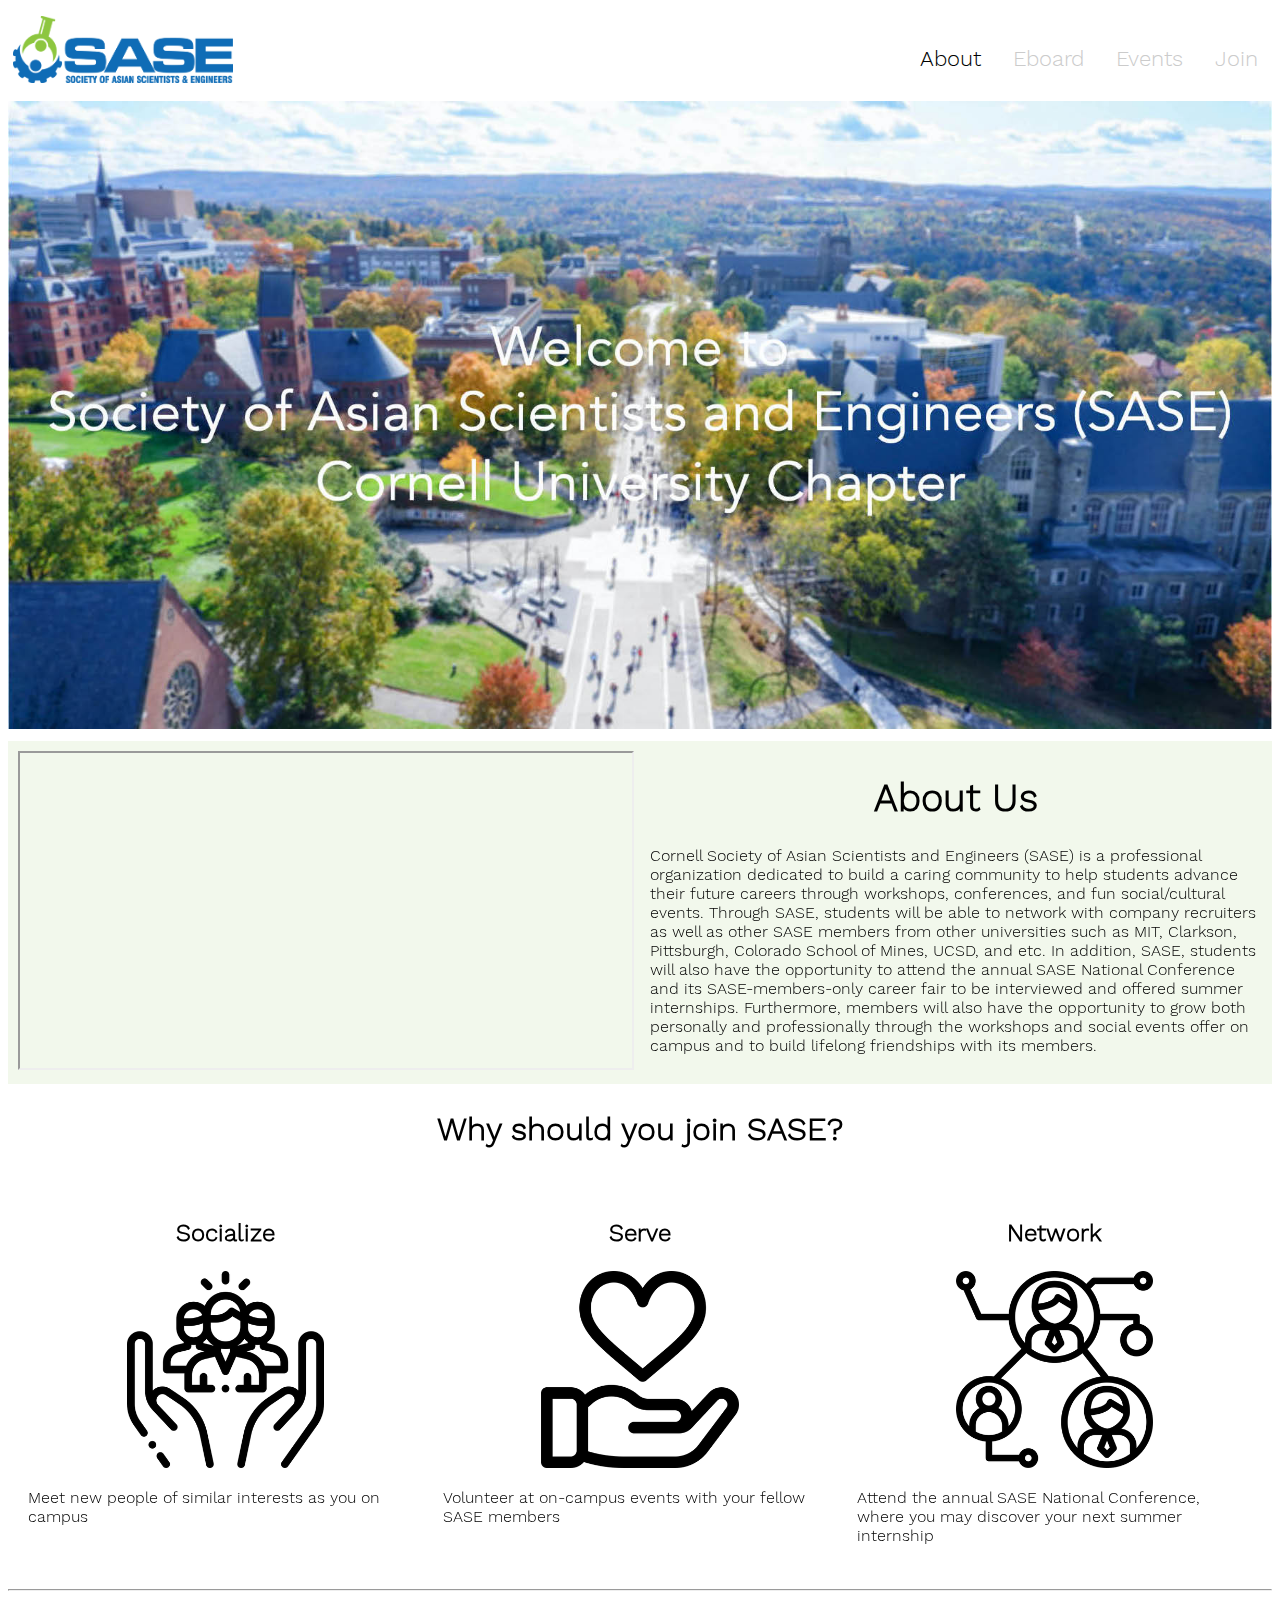
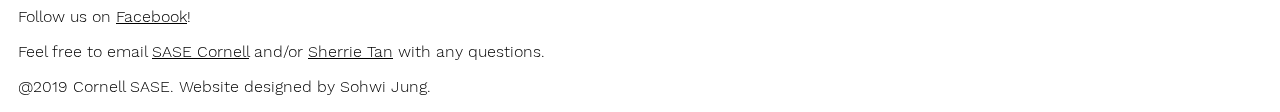
<file: index.html>
<!DOCTYPE html>
<html lang="en">
<head>
  <title>Home</title>
  <meta charset="utf-8"/>
  <link rel="stylesheet" type="text/css" href="styles/theme.css">
</head>
<body>
  <header>
    <div class="heading">
      <a href="index.html"><img src="images/saselogowithtext.png" alt="SASE Logo" class = "saselogo"></a>
    </div>
    <div class="heading">
      <nav>
        <ul>
          <li><a href= "index.html" class="active">About</a></li>
          <li><a href= "eboard.html">Eboard</a></li>
          <li><a href= "events.html">Events</a></li>
          <li><a href= "join.html">Join</a></li>
        </ul>
      </nav>
    </div>
  </header>

  <!-- <div class="container"> -->
    <img src="images/cornelluni.jpg" alt="Cornell" style="width:100%;">
    <!-- <div class="lineone">Society of Asian Scientists and Engineers (SASE)</div>
    <div class="linetwo">Cornell University Chapter</div>
  </div> -->

  <div class = "aboutuscontainer">
    <div class = "aboutus">
      <iframe width="560" height="315" src="https://www.youtube.com/embed/WSVdJPWucgc" allow="accelerometer; autoplay; encrypted-media; gyroscope; picture-in-picture" allowfullscreen class="youtube"></iframe>
    </div>

    <div class = "aboutus">
      <h1 class = "h1about">About Us</h1>
        <p> Cornell Society of Asian Scientists and Engineers (SASE) is a professional organization
        dedicated to build a caring community to help students advance their future careers through
        workshops, conferences, and fun social/cultural events. Through SASE, students will be able
        to network with company recruiters as well as other SASE members from other universities
        such as MIT, Clarkson, Pittsburgh, Colorado School of Mines, UCSD, and etc. In addition,
        SASE, students will also have the opportunity to attend the annual SASE National Conference
        and its SASE-members-only career fair to be interviewed and offered summer internships.
        Furthermore, members will also have the opportunity to grow both personally and professionally
        through the workshops and social events offer on campus and to build lifelong friendships with
        its members.</p>
    </div>
  </div>

  <h2 class = "h2about">Why should you join SASE?</h2>
    <div class = "about">
      <div class = "eachabout">
        <h3>Socialize</h3>
          <img src="images/socialize.png" alt="Socialize Icon">
          <p> Meet new people of similar interests as you on campus </p>
      </div>
      <div class = "eachabout">
        <h3>Serve</h3>
          <img src="images/serve.png" alt="Serve Icon">
          <p> Volunteer at on-campus events with your fellow SASE members </p>
      </div>
      <div class = "eachabout">
        <h3>Network</h3>
          <img src="images/network.png" alt="Serve Icon">
          <p> Attend the annual SASE National Conference, where you may discover your next summer internship </p>
      </div>
    </div>

  <hr/>
  <footer>
    <p>Follow us on <a href="https://www.facebook.com/sasecornell/">Facebook</a>!</p>
    <p>Feel free to email <a href="mailto:sasecornell@gmail.com">SASE Cornell</a> and/or
      <a href="mailto:sst48@cornell.edu">Sherrie Tan</a> with any questions.</p>
    <p>@2019 Cornell SASE. Website designed by Sohwi Jung.</p>
  </footer>
</body>
</html>
</file>
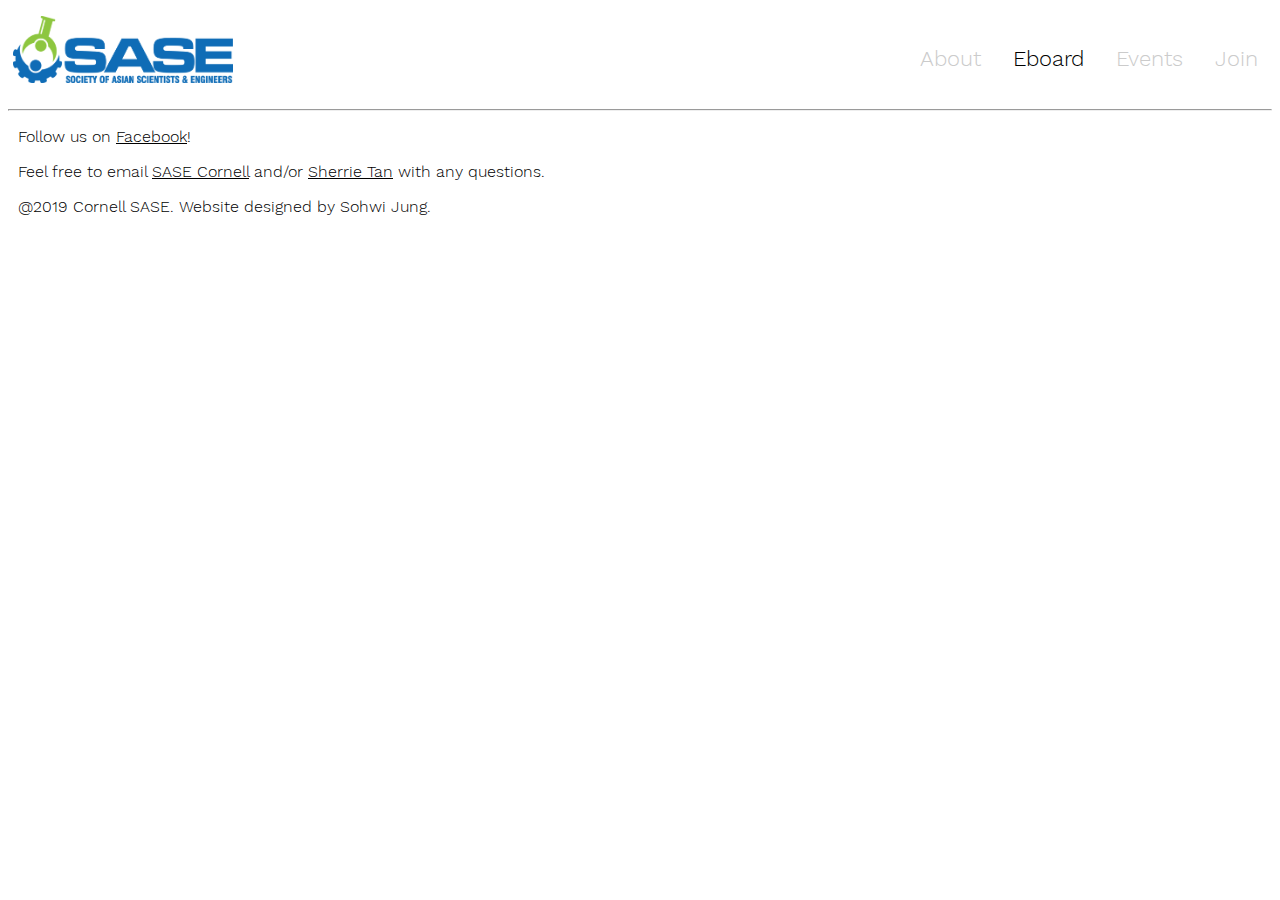
<file: eboard.html>
<!DOCTYPE html>
<html lang="en">
<head>
  <title>Home</title>
  <meta charset="utf-8"/>
  <link rel="stylesheet" type="text/css" href="styles/theme.css">
</head>
<body>
  <header>
    <div class="heading">
      <a href="index.html"><img src="images/saselogowithtext.png" alt="SASE Logo" class = "saselogo"></a>
    </div>
    <div class="heading">
      <nav>
        <ul>
          <li><a href= "index.html">About</a></li>
          <li><a href= "eboard.html" class="active">Eboard</a></li>
          <li><a href= "events.html">Events</a></li>
          <li><a href= "join.html">Join</a></li>
        </ul>
      </nav>
    </div>
  </header>

  <hr/>
  <footer>
    <p>Follow us on <a href="https://www.facebook.com/sasecornell/">Facebook</a>!</p>
    <p>Feel free to email <a href="mailto:sasecornell@gmail.com">SASE Cornell</a> and/or
      <a href="mailto:sst48@cornell.edu">Sherrie Tan</a> with any questions.</p>
    <p>@2019 Cornell SASE. Website designed by Sohwi Jung.</p>
  </footer>
</body>
</html>
</file>
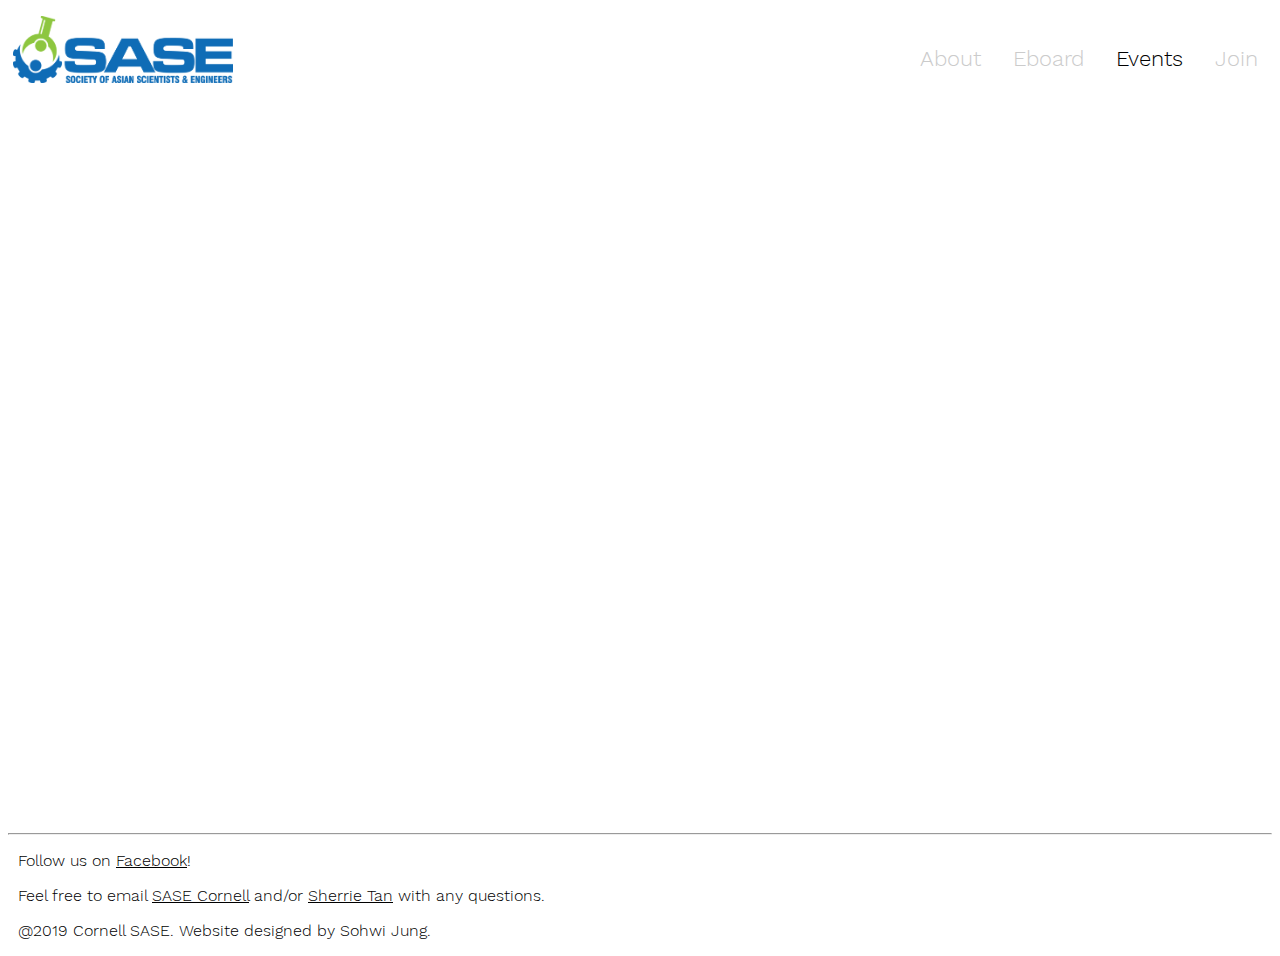
<file: events.html>
<!DOCTYPE html>
<html lang="en">
<head>
  <title>Home</title>
  <meta charset="utf-8"/>
  <link rel="stylesheet" type="text/css" href="styles/theme.css">
</head>
<body>
  <header>
    <div class="heading">
      <a href="index.html"><img src="images/saselogowithtext.png" alt="SASE Logo" class = "saselogo"></a>
    </div>
    <div class="heading">
      <nav>
        <ul>
          <li><a href= "index.html">About</a></li>
          <li><a href= "eboard.html">Eboard</a></li>
          <li><a href= "events.html" class="active">Events</a></li>
          <li><a href= "join.html">Join</a></li>
        </ul>
      </nav>
    </div>
  </header>

  <iframe src="https://calendar.google.com/calendar/b/3/embed?height=600&amp;wkst=1&amp;bgcolor=%23ffffff&amp;ctz=America%2FNew_York&amp;src=c2FzZS5jb3JuZWxsQGdtYWlsLmNvbQ&amp;src=dDk1Y2UzNGhib29kMHZjaGdhMHUwNjUwbWNAZ3JvdXAuY2FsZW5kYXIuZ29vZ2xlLmNvbQ&amp;src=aHMza3FzN3B1dWEwM20yMHQ2aWhoM3JxNDBAZ3JvdXAuY2FsZW5kYXIuZ29vZ2xlLmNvbQ&amp;color=%23CC3333&amp;color=%2366AA00&amp;color=%2330487E" class="events"></iframe>

<hr/>
<footer>
  <p>Follow us on <a href="https://www.facebook.com/sasecornell/">Facebook</a>!</p>
  <p>Feel free to email <a href="mailto:sasecornell@gmail.com">SASE Cornell</a> and/or
    <a href="mailto:sst48@cornell.edu">Sherrie Tan</a> with any questions.</p>
  <p>@2019 Cornell SASE. Website designed by Sohwi Jung.</p>
</footer>
</body>
</html>
</file>
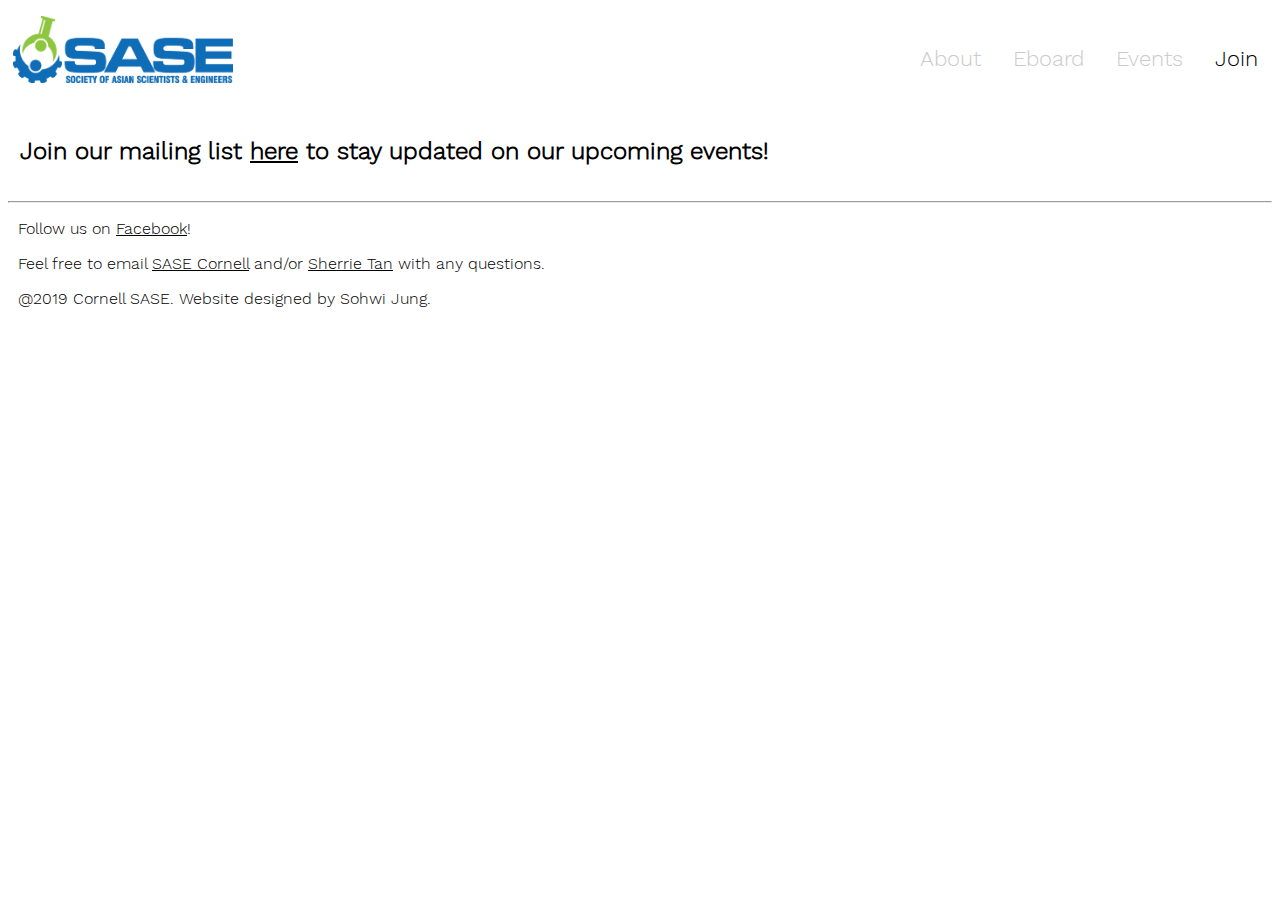
<file: join.html>
<!DOCTYPE html>
<html lang="en">
<head>
  <title>Home</title>
  <meta charset="utf-8"/>
  <link rel="stylesheet" type="text/css" href="styles/theme.css">
</head>
<body>
  <header>
    <div class="heading">
      <a href="index.html"><img src="images/saselogowithtext.png" alt="SASE Logo" class = "saselogo"></a>
    </div>
    <div class="heading">
      <nav>
        <ul>
          <li><a href= "index.html">About</a></li>
          <li><a href= "eboard.html">Eboard</a></li>
          <li><a href= "events.html">Events</a></li>
          <li><a href= "join.html" class="active">Join</a></li>
        </ul>
      </nav>
    </div>
  </header>

  <h3 class = "join"> Join our mailing list <a href= "https://docs.google.com/forms/d/1WpxF2r0mwPv-g01RTDbkghF_JN02vNFtcTbPzenPqUA/viewform?fbclid=IwAR0p8iHr2_xsEPwRkRZzfASP1Mo1sprFlHevC2Tw1PkOLE3r1YmPHl4qv4M&edit_requested=true">
    here</a> to stay updated on our upcoming events!</h3>

<hr/>
<footer>
  <p>Follow us on <a href="https://www.facebook.com/sasecornell/">Facebook</a>!</p>
  <p>Feel free to email <a href="mailto:sasecornell@gmail.com">SASE Cornell</a> and/or
    <a href="mailto:sst48@cornell.edu">Sherrie Tan</a> with any questions.</p>
  <p>@2019 Cornell SASE. Website designed by Sohwi Jung.</p>
</footer>
</body>
</html>
</file>
<file: styles/theme.css>
@font-face {
  font-family: "Work_Sans";
  src: url("../fonts/Work_Sans/WorkSans-Light.ttf");
}

img {
  width: 100%;
}

header {
  display: flex;
  flex-direction: row;
  margin-top: 16px;
}

header img {
  width: 220px;
}

.heading {
  width: 100%;
}

header a:hover {
  color: #464646;
}

nav ul {
  text-align: right;
}

nav ul li {
  display: inline-block;
  padding: 10px;
  font-family: Work_Sans, sans-serif;
  font-size: 22px;
  padding: 14px;
}

nav ul li a {
  text-decoration: none;
  color: #cbcbcb;
}

.saselogo {
  margin-left: 5px;
}

.active {
  color:black;
}

.aboutus{
  padding: 10px;
  margin-top: 8px;
  width: 50%;
}

.about {
  display: flex;
  flex-direction: row;
  padding: 10px;
}

.eachabout {
  flex-basis: 100%;
  text-align: center;
  margin: 10px;
}

.eachabout p {
  text-align: left;
}

.about img {
  width: 50%;
}

h1 {
  font-family: Work_Sans;
  font-size: 38px;
}

h2 {
  font-family: Work_Sans;
  font-size: 32px;
}

h3 {
  font-family: Work_Sans;
  font-size: 24px;
}

p {
  font-family: Work_Sans;
  font-size: 16px;
}

.h1about, .h2about {
  text-align: center;
}

.aboutus {
  background-color: #F2F8EC;
}

.event {
  display: flex;
  flex-direction: row;
}

.eventcontainer {
  width: 50%;
}

.eventcontainer img {
  width: 70%;
}

footer {
  text-align: left;
  margin: 10px;
}

footer a {
  color: black;
}

a:hover {
  color: #8DC73F;
}

.aboutuscontainer {
  display: flex;
  flex-direction: row;
}

.events {
  width: 98.5%;
  height: 700px;
  margin: 10px;
  border: none;
}

.join {
  padding: 12px;
}

a {
  color: black;
}

.youtube {
  width: 100%;
}

/* mobile*/
@media (max-width: 800px){
  .aboutuscontainer {
    flex-direction: column;
    width: 100%;
  }

  .about {
    display: inline-block;
  }

  .eachabout {
    margin-top: 50px;
  }

  .eachabout p {
    text-align: center;
  }

  .h2about {
    margin-bottom: 0px;
  }

  .aboutus {
    width: 96.5%;
  }
}
</file>
